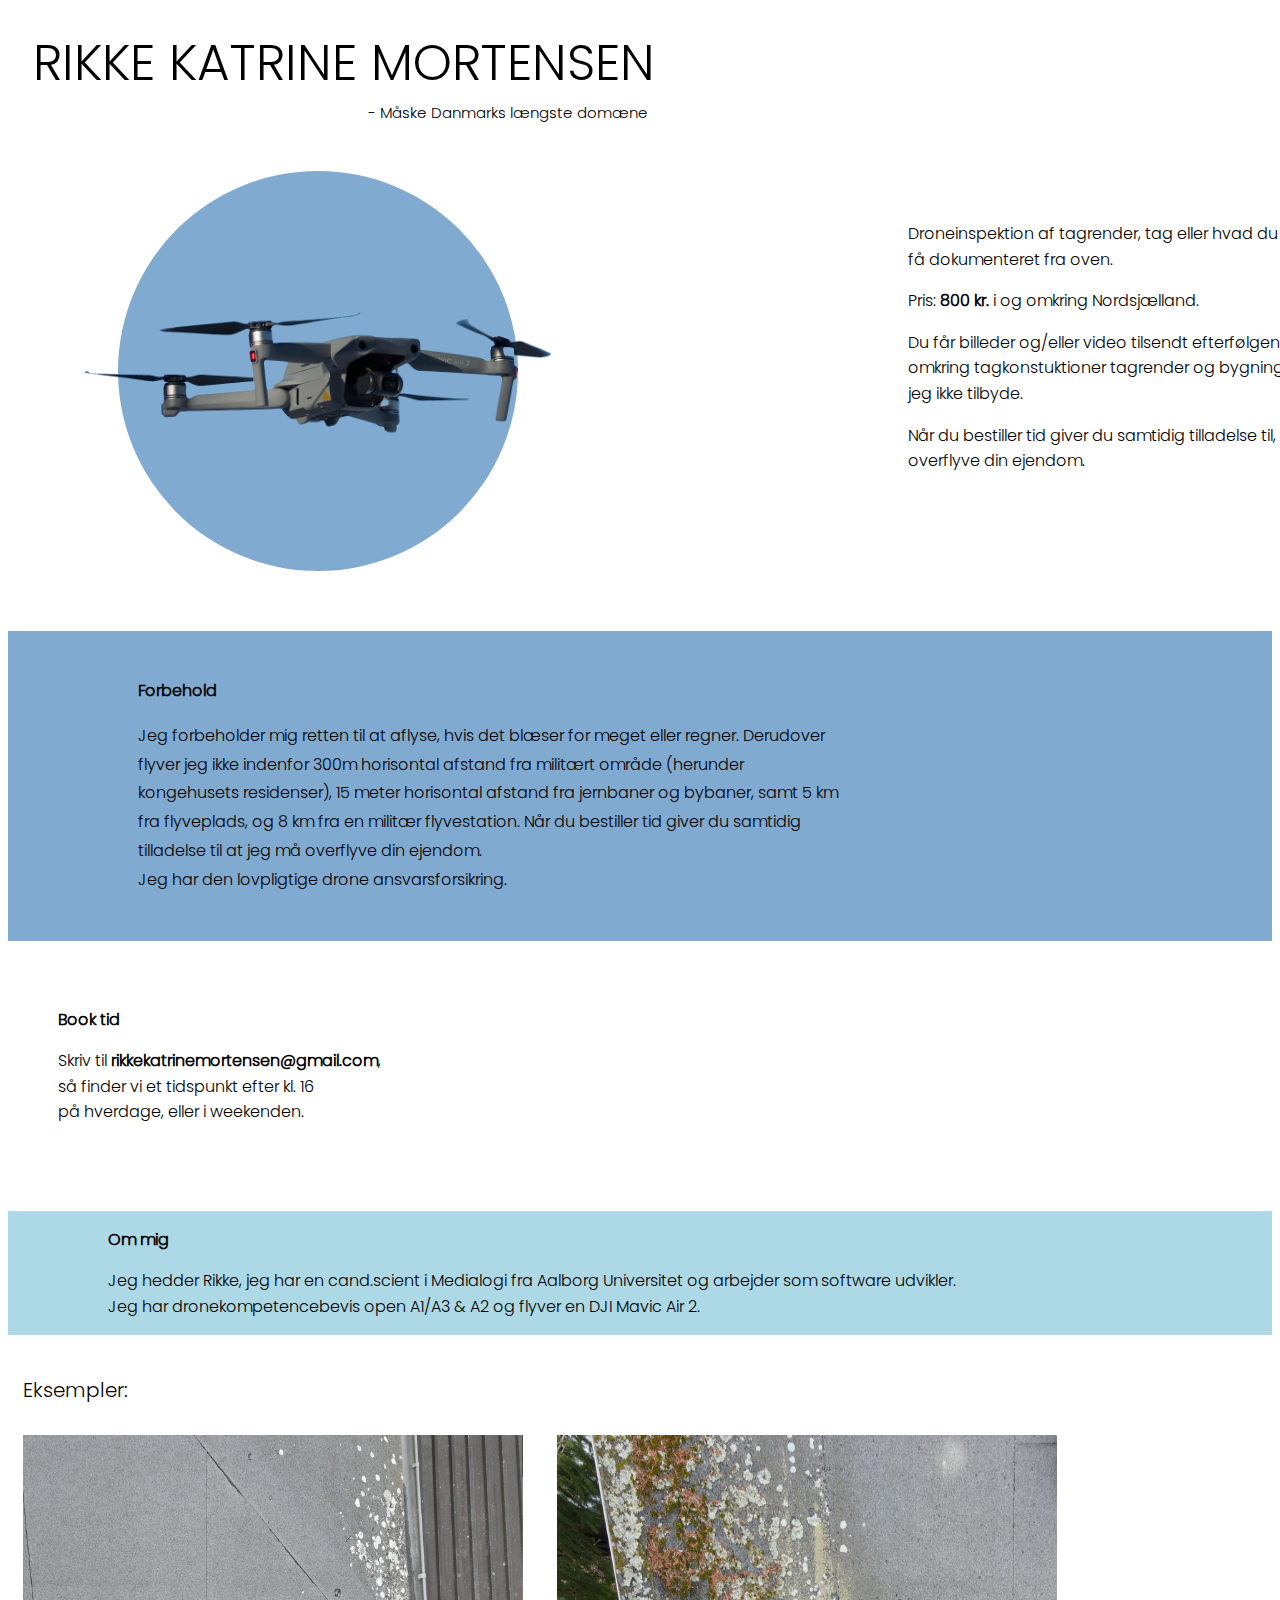
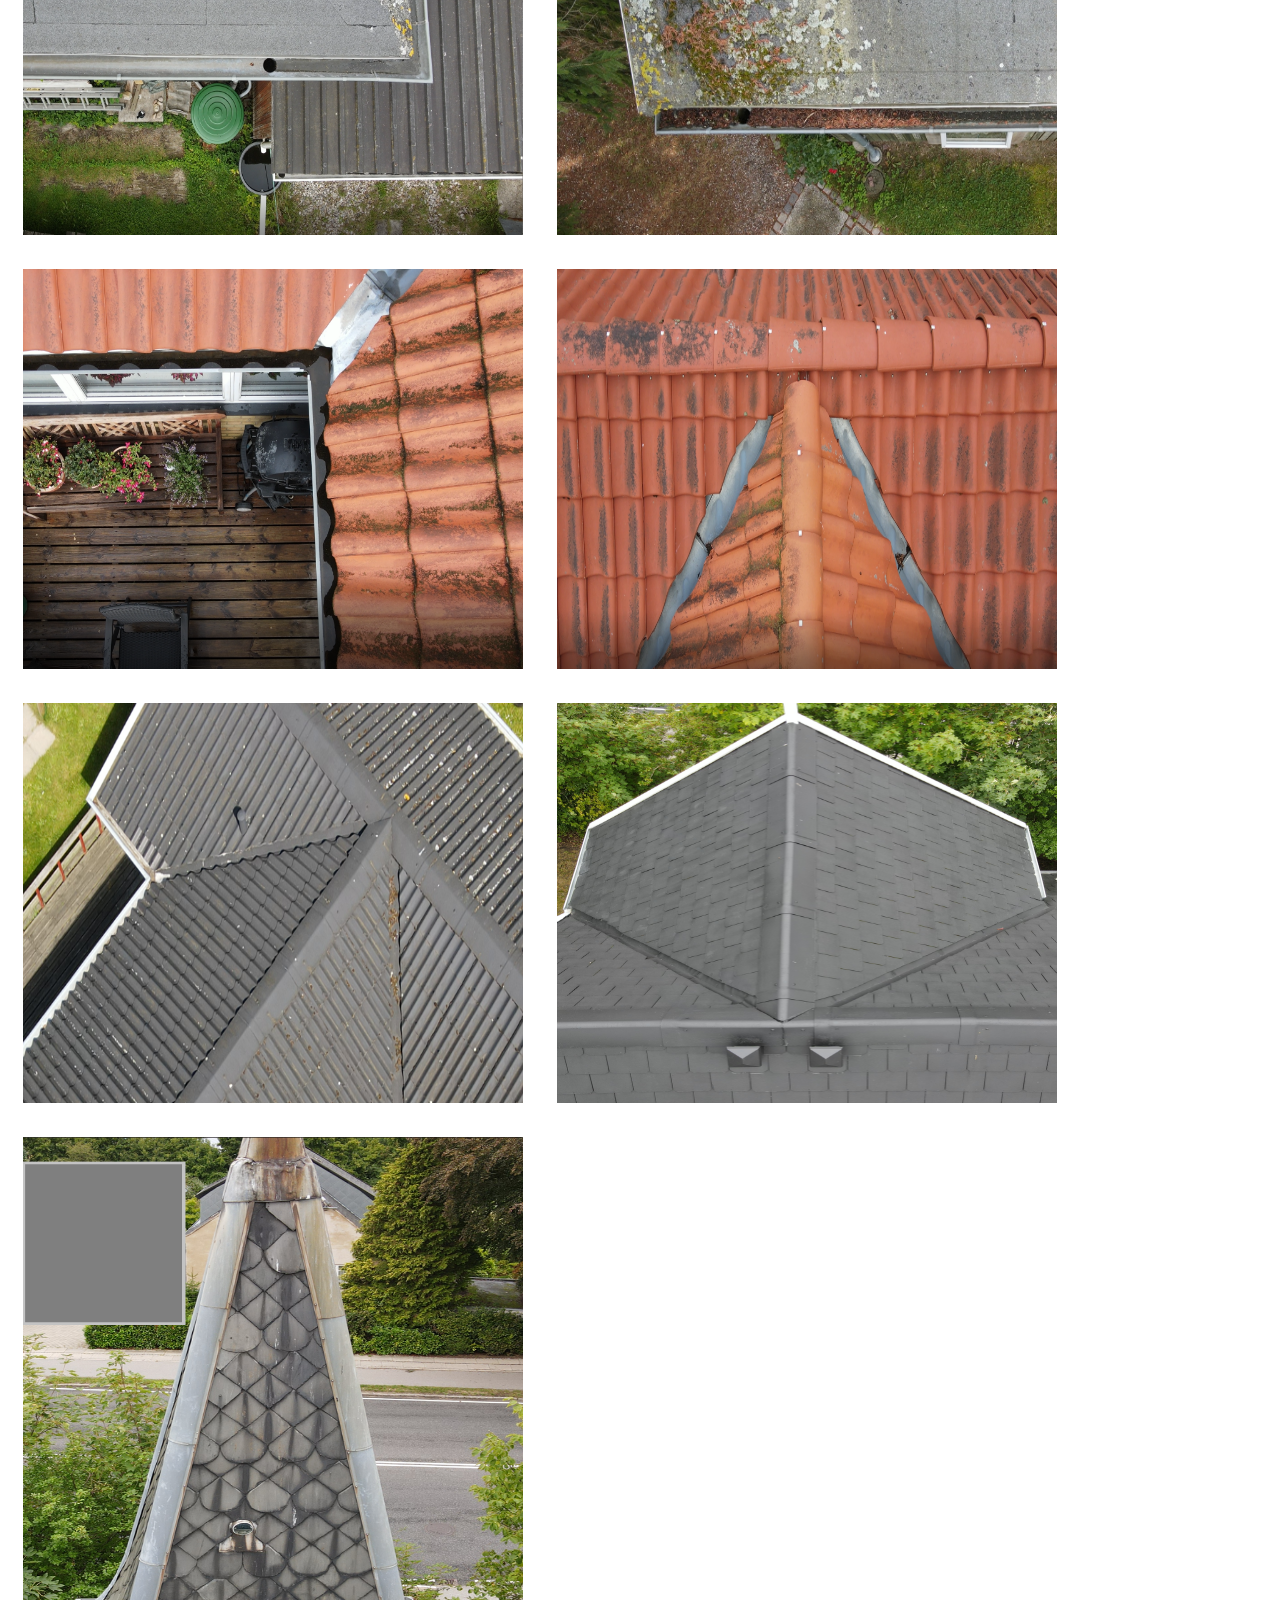
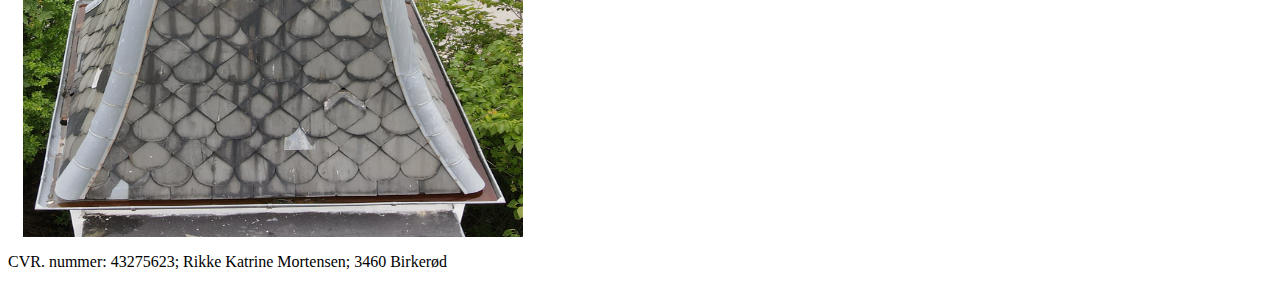
<file: index.html>
<!DOCTYPE html>
<html lang="en">

<head>
    <meta charset="UTF-8">
    <meta name="viewport" content="width=device-width, initial-scale=1.0">
    <meta http-equiv="X-UA-Compatible" content="ie=edge">
    <title>Rikke K. Mortensen</title>

    <link href="https://fonts.googleapis.com/css2?family=Oswald&display=swap" rel="stylesheet">
    <link href="https://fonts.googleapis.com/css2?family=Lato&display=swap" rel="stylesheet">

    <link rel="stylesheet" href="./style.css">
    <link rel="icon" href="bluesquare.png" type="image/x-icon">
</head>

<body>
    <div class="description panel starten">
        <div>
            <div class="header-title">RIKKE KATRINE MORTENSEN</div>
            <div class="header-undertitle">- Måske Danmarks længste domæne</div>
        </div>
    </div>

    <div class="panel">
        <div class="drone" style="margin-top: 100px;">
            <span class="dot"></span>
            <img src="./drone1.png" alt="dronen" class="dronen">
        </div>
    </div>

    <div class="panel hvad">
        <div class="tekst">
            <p>Droneinspektion af tagrender, tag eller hvad du har brug for, at få dokumenteret fra oven. </p>
            <p>Pris: <b>800 kr.</b> i og omkring Nordsjælland.</p>
            <p>Du får billeder og/eller video tilsendt efterfølgende. Rådgivning omkring tagkonstuktioner tagrender og bygninger generelt, kan jeg ikke tilbyde.</p>
            <p>Når du bestiller tid giver du samtidig tilladelse til, at jeg må overflyve din ejendom.</p>
        </div>
    </div>

    <div class="panel conditions">
        <div class="tekst_orange">
            <div class="random-styles">
                <p style="font-weight: bold; margin-right: 10px;">Forbehold</p>
                <p>Jeg forbeholder mig retten til at aflyse, hvis det blæser for meget eller regner. Derudover flyver jeg ikke indenfor 300m horisontal afstand fra militært område (herunder kongehusets residenser), 15 meter horisontal afstand fra jernbaner
                    og bybaner, samt 5 km fra flyveplads, og 8 km fra en militær flyvestation. Når du bestiller tid giver du samtidig tilladelse til at jeg må overflyve din ejendom. </br>
                    Jeg har den lovpligtige drone ansvarsforsikring.</p>
            </div>
        </div>
    </div>

    <div class="panel purple">
        <div class="book_tid random-styles">
            <p style="font-weight: bold; margin-right: 10px;">Book tid</p>
            <p>Skriv til <b>rikkekatrinemortensen@gmail.com</b>,</br> så finder vi et tidspunkt efter kl. 16 </br> på hverdage, eller i weekenden. </p>
        </div>
    </div>

    <div class="panel yellow">
        <div class="tekst_orange">
            <div>
                <p style="font-weight: bold; margin-right: 10px; ">Om mig </p>
                <p>Jeg hedder Rikke, jeg har en cand.scient i Medialogi fra Aalborg Universitet og arbejder som software udvikler. </br> Jeg har dronekompetencebevis open A1/A3 & A2 og flyver en DJI Mavic Air 2.</p>
            </div>
        </div>
    </div>

    <div class="panel green">
        <p class="header" style="margin-top: 40px">Eksempler: </p>
        <img src="./tag1.png " alt="Tag 1 " class="images skewElem ">
        <img src="./tag2.png " alt="Tag 2 " class="images skewElem ">
        <img src="./tag3.png " alt="Tag 3 " class="images skewElem ">
        <img src="./tag4.png " alt="Tag 4 " class="images skewElem ">
        <img src="./tag5.png " alt="Tag 5 " class="images skewElem ">
        <img src="./tag7.png " alt="Tag 7 " class="images skewElem ">
        <img src="./tag6.png " alt="Tag 6 " class="tower_image skewElem ">
    </div>

    <div class="panel last_one">
        <div class="footer">
            <p>CVR. nummer: 43275623; Rikke Katrine Mortensen; 3460 Birkerød</p>
        </div>
    </div>
</body>

<script src="app.js "></script>

</html>
</file>
<file: style.css>
@font-face {
    font-family: 'poppin';
    src: url('font/Poppins-Light.ttf');
}

.drone {
    position: absolute;
    display: flex;
    align-items: center;
    justify-content: center;
    margin-left: 70px;
}

.drone img {
    width: 30rem;
    z-index: 2;
}

.dot {
    position: absolute;
    height: 400px;
    width: 400px;
    background-color: #80aad0;
    border-radius: 50%;
    display: inline-block;
}

@media only screen and (min-width: 500px) {
    /* body {
    margin: 0;
} */
    .starten {
        height: 20vh;
    }
    .header-title {
        font-family: poppin;
        font-size: 50px;
        margin-left: 25px;
        margin-top: 25px;
    }
    .header-undertitle {
        font-family: poppin;
        font-size: 15px;
        margin-left: 360px;
    }
    .tekst {
        display: block;
        align-items: center;
        margin-left: 900px;
        font-family: poppin;
        line-height: 1.6;
        width: 500px;
    }
    .tekst_orange {
        display: flex;
        align-items: center;
        margin-left: 100px;
        font-family: poppin;
        line-height: 1.6;
    }
    .hvad {
        width: 100%;
        height: 40vh;
    }
    .conditions {
        background-color: #80aad0;
        margin-top: 50px;
    }
    .random-styles {
        line-height: 1.8;
        padding: 30px;
        width: 700px;
    }
    .purple {
        width: 100vw;
        height: 30vh;
    }
    .yellow {
        background-color: lightblue;
    }
    .green {
        width: 100vw;
    }
    .last_one {
        width: 100vw;
        height: 5vh;
    }
    .images {
        width: 500px;
        height: 400px;
        margin: 15px;
    }
    .tower_image {
        width: 500px;
        height: 700px;
        display: flex;
        flex-wrap: wrap;
        margin: 15px;
    }
    .book_tid {
        display: block;
        font-family: poppin;
        line-height: 1.6;
        padding: 50px;
        width: 500px;
    }
    .header {
        font-size: 20px;
        margin: 15px;
        font-family: poppin;
    }
    .header-title {
        font-family: poppin;
    }
    .header-undertitle {
        font-family: poppin;
    }
    .drone {
        position: absolute;
        display: flex;
        align-items: center;
        justify-content: center;
        margin-left: 70px;
        margin-top: 300px;
    }
    .drone img {
        width: 30rem;
        z-index: 2;
    }
    .dot {
        position: absolute;
        height: 400px;
        width: 400px;
        background-color: #80aad0;
        border-radius: 50%;
        display: inline-block;
    }
}

@media only screen and (max-width: 450px) {
    body {
        margin: 0;
    }
    .header-title {
        font-family: poppin;
        font-size: 25px;
        margin-left: 25px;
        margin-top: 25px;
    }
    .header-undertitle {
        font-family: poppin;
        font-size: 9px;
        margin-left: 50px;
    }
    .drone img {
        width: 16rem;
    }
    .dot {
        height: 200px;
        width: 200px;
    }
    .drone {
        position: absolute;
        display: flex;
        align-items: center;
        justify-content: center;
        margin-left: 65px;
    }
    .tekst {
        display: block;
        margin-top: 250px;
        font-family: poppin;
        line-height: 1.6;
        padding: 20px;
    }
    .tekst_orange {
        display: block;
        padding: 20px;
        font-family: poppin;
        line-height: 1.6;
        background-color: #80aad0;
    }
    .conditions {
        background-color: #80aad0;
        width: 100%;
        height: 100%;
        padding: 10px
    }
    .book_tid {
        display: block;
        font-family: poppin;
        line-height: 1.6;
        padding: 20px;
        margin-bottom: 20px;
    }
    .header {
        font-size: 20px;
        margin: 15px;
        font-family: poppin;
    }
    .images {
        width: 100%;
        height: 300px;
        margin: 15px;
    }
    .tower_image {
        width: 100%;
        height: 700px;
        display: flex;
        flex-wrap: wrap;
        margin: 15px;
    }
    .footer {
        display: block;
        padding: 10px;
        margin-top: 20px;
        font-family: poppin;
        line-height: 1.6;
        font-size: 12px;
    }
}
</file>
